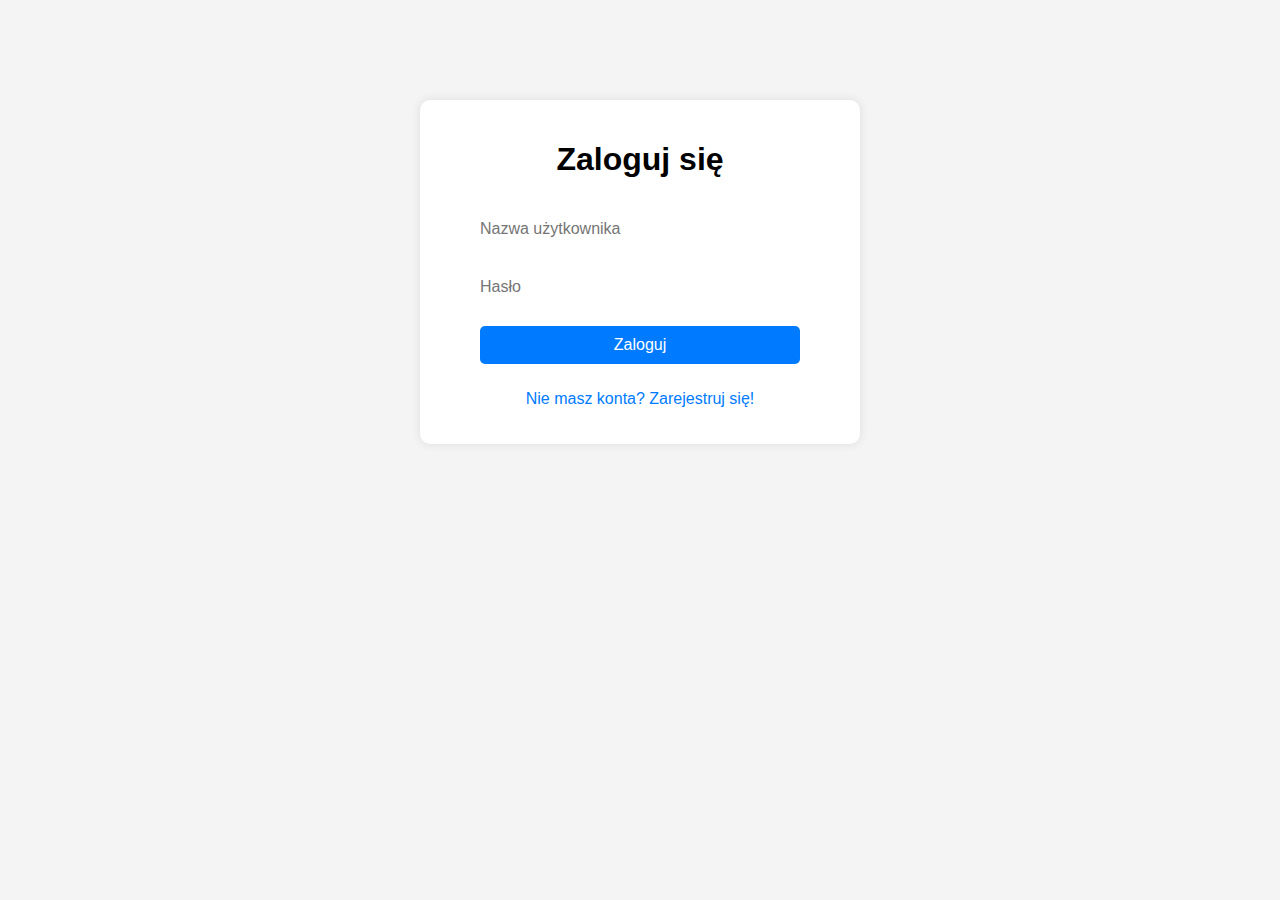
<file: index.html>
<!DOCTYPE html>
<html lang="pl">
<head>
    <meta charset="UTF-8">
    <meta name="viewport" content="width=device-width, initial-scale=1.0">
    <title>Logowanie i Rejestracja</title>
    <style>
        body {
            font-family: Arial, sans-serif;
            text-align: center;
            background: #f4f4f4;
            margin: 0;
            padding: 0;
        }
        .container {
            background: white;
            max-width: 400px;
            margin: 100px auto;
            padding: 20px;
            border-radius: 10px;
            box-shadow: 0 0 10px rgba(0, 0, 0, 0.1);
        }
        input, button {
            width: 80%;
            padding: 10px;
            margin: 10px;
            font-size: 16px;
            border: none;
            border-radius: 5px;
        }
        button {
            background: #007BFF;
            color: white;
            cursor: pointer;
        }
        button:hover {
            background: #0056b3;
        }
        .switch {
            cursor: pointer;
            color: #007BFF;
        }
    </style>
</head>
<body>
    <div class="container">
        <h1 id="form-title">Zaloguj się</h1>
        <input type="text" id="username" placeholder="Nazwa użytkownika" required>
        <input type="password" id="password" placeholder="Hasło" required>
        <button onclick="handleAuth()">Zaloguj</button>
        <p id="message"></p>
        <p class="switch" onclick="toggleForm()">Nie masz konta? Zarejestruj się!</p>
    </div>

    <script>
        const GITHUB_TOKEN = "TWÓJ_GITHUB_TOKEN"; // Wstaw swój token tutaj
        const REPO_OWNER = "TWÓJ_GITHUB_USERNAME"; // Wstaw swoją nazwę użytkownika GitHub
        const REPO_NAME = "NAZWA_REPO"; // Wstaw nazwę repozytorium
        const USERS_FILE = "users.json"; // Plik przechowujący dane użytkowników

        let isRegistering = false;

        function toggleForm() {
            isRegistering = !isRegistering;
            document.getElementById("form-title").innerText = isRegistering ? "Rejestracja" : "Zaloguj się";
            document.querySelector("button").innerText = isRegistering ? "Zarejestruj" : "Zaloguj";
            document.querySelector(".switch").innerText = isRegistering ? "Masz już konto? Zaloguj się!" : "Nie masz konta? Zarejestruj się!";
            document.getElementById("message").innerText = "";
        }

        async function fetchUsers() {
            const url = `https://api.github.com/repos/${REPO_OWNER}/${REPO_NAME}/contents/${USERS_FILE}`;
            const response = await fetch(url, {
                headers: {
                    Authorization: `Bearer ${GITHUB_TOKEN}`,
                    Accept: "application/vnd.github.v3+json"
                }
            });
            if (response.ok) {
                const data = await response.json();
                const content = atob(data.content); // Dekoduj z Base64
                return JSON.parse(content);
            }
            return {};
        }

        async function saveUsers(users) {
            const url = `https://api.github.com/repos/${REPO_OWNER}/${REPO_NAME}/contents/${USERS_FILE}`;
            const response = await fetch(url, {
                headers: {
                    Authorization: `Bearer ${GITHUB_TOKEN}`,
                    Accept: "application/vnd.github.v3+json"
                }
            });
            const data = await response.json();
            const sha = data.sha; // SHA pliku do aktualizacji

            const content = btoa(JSON.stringify(users)); // Zakoduj do Base64
            await fetch(url, {
                method: "PUT",
                headers: {
                    Authorization: `Bearer ${GITHUB_TOKEN}`,
                    Accept: "application/vnd.github.v3+json",
                    "Content-Type": "application/json"
                },
                body: JSON.stringify({
                    message: "Aktualizacja użytkowników",
                    content: content,
                    sha: sha
                })
            });
        }

        async function handleAuth() {
            let username = document.getElementById("username").value.trim();
            let password = document.getElementById("password").value.trim();
            if (!username || !password) {
                document.getElementById("message").innerText = "Wypełnij wszystkie pola!";
                return;
            }

            const users = await fetchUsers();

            if (isRegistering) {
                if (users[username]) {
                    document.getElementById("message").innerText = "Nazwa użytkownika jest już zajęta!";
                } else {
                    users[username] = password;
                    await saveUsers(users);
                    document.getElementById("message").innerText = "Rejestracja udana! Możesz się teraz zalogować.";
                    toggleForm();
                }
            } else {
                if (users[username] && users[username] === password) {
                    localStorage.setItem("loggedUser", username);
                    window.location.href = "notes.html";
                } else {
                    document.getElementById("message").innerText = "Nieprawidłowa nazwa użytkownika lub hasło!";
                }
            }
        }
    </script>
</body>
</html>
</file>
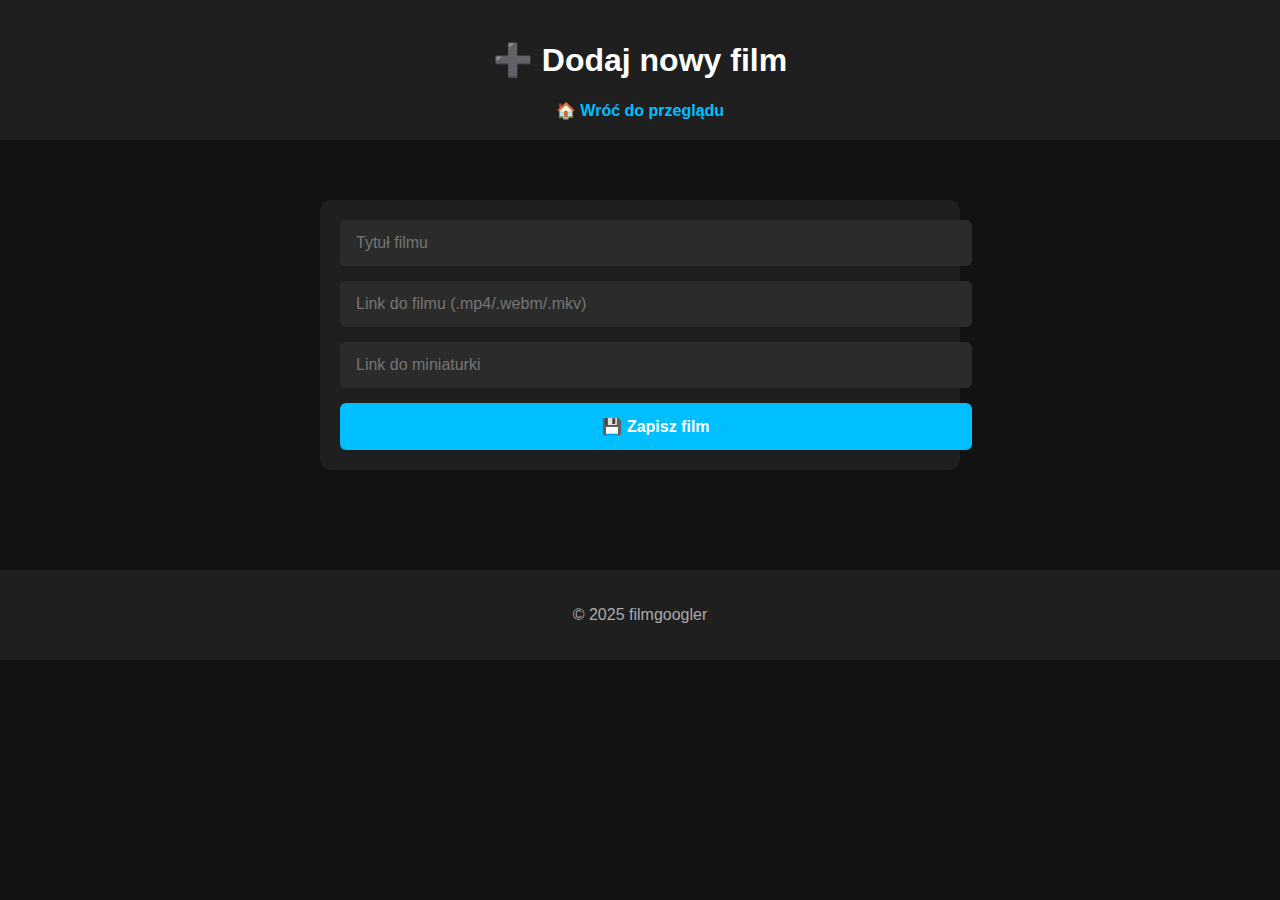
<file: dodaj.html>
<!DOCTYPE html>
<html lang="pl">
<head>
  <meta charset="UTF-8">
  <title>Dodaj film – filmgoogler</title>
  <link rel="stylesheet" href="style.css">
</head>
<body>
  <header>
    <h1>➕ Dodaj nowy film</h1>
    <nav>
      <a href="index.html">🏠 Wróć do przeglądu</a>
    </nav>
  </header>

  <main>
    <form id="addMovieForm">
      <input type="text" id="title" placeholder="Tytuł filmu" required>
      <input type="url" id="videoUrl" placeholder="Link do filmu (.mp4/.webm/.mkv)" required>
      <input type="url" id="thumbnailUrl" placeholder="Link do miniaturki" required>
      <button type="submit">💾 Zapisz film</button>
    </form>
  </main>

  <footer>
    <p>© 2025 filmgoogler</p>
  </footer>

<script>
  document.getElementById("addMovieForm").addEventListener("submit", function (e) {
    e.preventDefault();

    const title = document.getElementById("title").value.trim();
    const videoUrl = document.getElementById("videoUrl").value.trim();
    const thumbnailUrl = document.getElementById("thumbnailUrl").value.trim();

    if (!title || !videoUrl || !thumbnailUrl) {
      alert("Wypełnij wszystkie pola!");
      return;
    }

    let movies = [];

    try {
      const stored = localStorage.getItem("movies");
      movies = stored ? JSON.parse(stored) : [];
    } catch (err) {
      console.error("Błąd odczytu localStorage:", err);
      movies = [];
    }

    movies.push({ title, videoUrl, thumbnailUrl });

    try {
      localStorage.setItem("movies", JSON.stringify(movies));
      alert("✅ Film dodany!");
      window.location.href = "index.html"; // przekierowanie
    } catch (err) {
      console.error("Błąd zapisu localStorage:", err);
      alert("❌ Nie udało się zapisać filmu.");
    }
  });
</script>

</body>
</html>
</file>
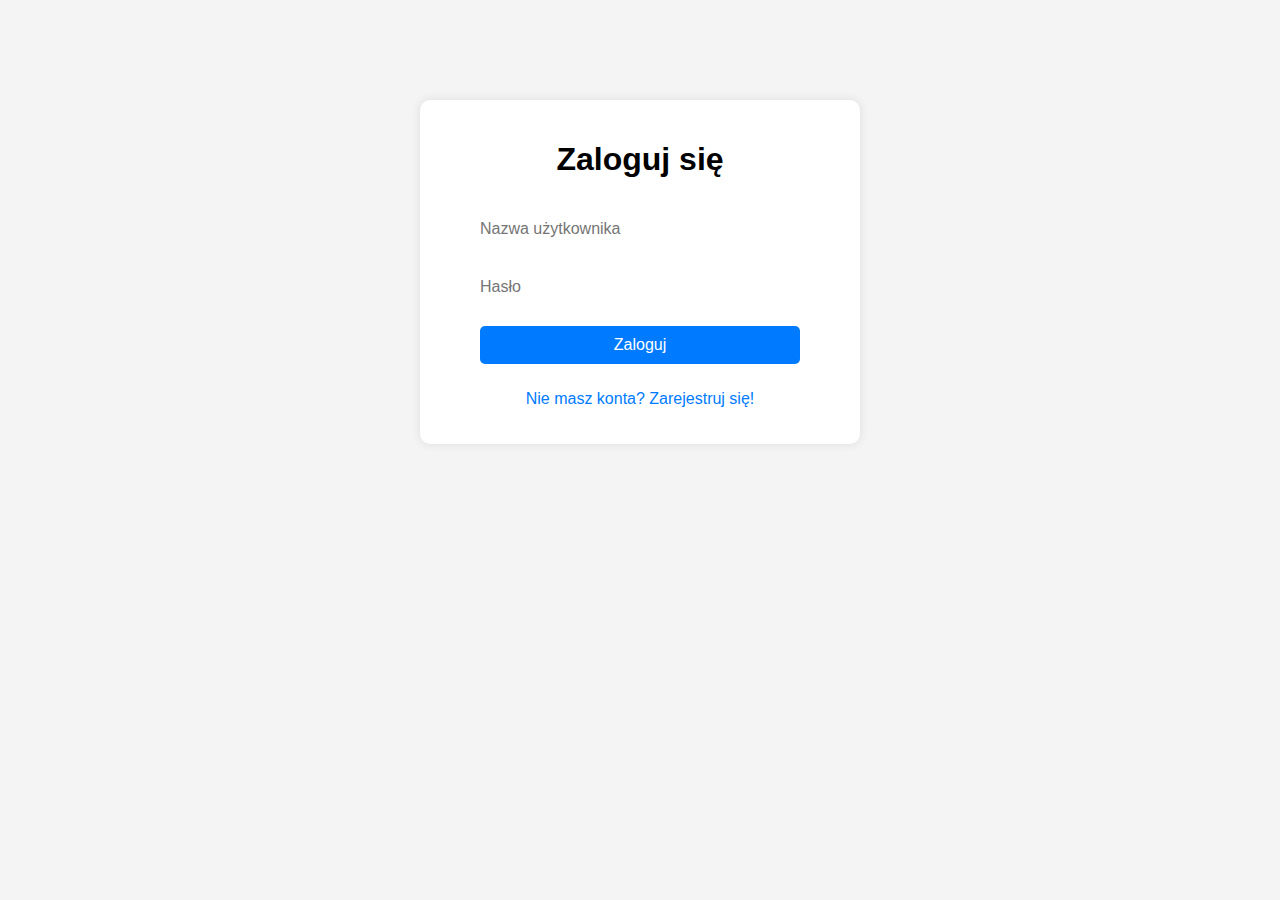
<file: notes.html>
<!DOCTYPE html>
<html lang="pl">
<head>
    <meta charset="UTF-8">
    <meta name="viewport" content="width=device-width, initial-scale=1.0">
    <title>Notatki</title>
    <style>
        /* ... (stylowanie pozostaje bez zmian) ... */
    </style>
</head>
<body onload="loadData()">
    <div class="container">
        <h1>Twoje Notatki</h1>
        <button onclick="toggleTheme()">Przełącz tryb ciemny/jasny</button>
        <button onclick="logout()">Wyloguj</button>
        
        <input type="text" id="title" placeholder="Tytuł notatki">
        <textarea id="content" rows="5" placeholder="Treść notatki"></textarea>
        <button onclick="addNote()">Dodaj Notatkę</button>

        <h2>Lista Notatek</h2>
        <div id="notes-container"></div>
    </div>

    <script>
        const GITHUB_TOKEN = "TWÓJ_GITHUB_TOKEN"; // Wstaw swój token tutaj
        const REPO_OWNER = "TWÓJ_GITHUB_USERNAME"; // Wstaw swoją nazwę użytkownika GitHub
        const REPO_NAME = "NAZWA_REPO"; // Wstaw nazwę repozytorium
        const NOTES_FILE = "notes.json"; // Plik przechowujący notatki

        let user = localStorage.getItem("loggedUser");
        if (!user) window.location.href = "index.html";

        async function fetchNotes() {
            const url = `https://api.github.com/repos/${REPO_OWNER}/${REPO_NAME}/contents/${NOTES_FILE}`;
            const response = await fetch(url, {
                headers: {
                    Authorization: `Bearer ${GITHUB_TOKEN}`,
                    Accept: "application/vnd.github.v3+json"
                }
            });
            if (response.ok) {
                const data = await response.json();
                const content = atob(data.content); // Dekoduj z Base64
                return JSON.parse(content);
            }
            return [];
        }

        async function saveNotes(notes) {
            const url = `https://api.github.com/repos/${REPO_OWNER}/${REPO_NAME}/contents/${NOTES_FILE}`;
            const response = await fetch(url, {
                headers: {
                    Authorization: `Bearer ${GITHUB_TOKEN}`,
                    Accept: "application/vnd.github.v3+json"
                }
            });
            const data = await response.json();
            const sha = data.sha; // SHA pliku do aktualizacji

            const content = btoa(JSON.stringify(notes)); // Zakoduj do Base64
            await fetch(url, {
                method: "PUT",
                headers: {
                    Authorization: `Bearer ${GITHUB_TOKEN}`,
                    Accept: "application/vnd.github.v3+json",
                    "Content-Type": "application/json"
                },
                body: JSON.stringify({
                    message: "Aktualizacja notatek",
                    content: content,
                    sha: sha
                })
            });
        }

        async function addNote() {
            let title = document.getElementById("title").value.trim();
            let content = document.getElementById("content").value.trim();
            if (title && content) {
                const notes = await fetchNotes();
                notes.push({ userId: user, title, content });
                await saveNotes(notes);
                displayNotes();
                document.getElementById("title").value = "";
                document.getElementById("content").value = "";
            } else {
                alert("Wpisz tytuł i treść notatki!");
            }
        }

        async function displayNotes() {
            const notesContainer = document.getElementById("notes-container");
            notesContainer.innerHTML = "";
            const notes = await fetchNotes();
            notes.filter(note => note.userId === user).forEach((note, index) => {
                const div = document.createElement("div");
                div.classList.add("note");
                div.innerHTML = `<strong>${note.title}</strong>`;
                div.onclick = () => alert(note.content);

                const deleteBtn = document.createElement("button");
                deleteBtn.innerText = "Usuń";
                deleteBtn.classList.add("delete-btn");
                deleteBtn.onclick = async (event) => {
                    event.stopPropagation();
                    const notes = await fetchNotes();
                    notes.splice(index, 1);
                    await saveNotes(notes);
                    displayNotes();
                };

                div.appendChild(deleteBtn);
                notesContainer.appendChild(div);
            });
        }

        async function loadData() {
            displayNotes();
        }

        function logout() {
            localStorage.removeItem("loggedUser");
            window.location.href = "index.html";
        }
    </script>
</body>
</html>
</file>
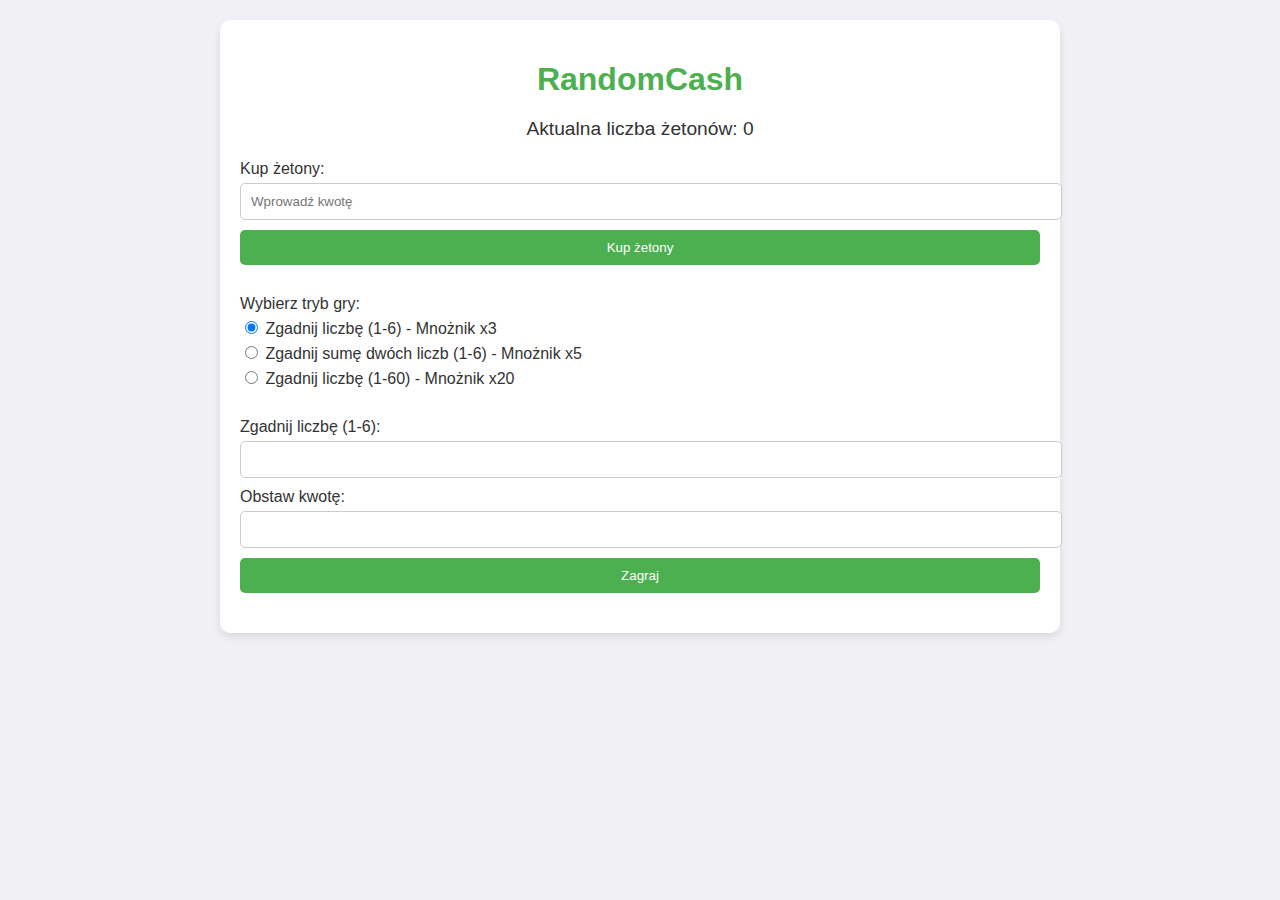
<file: xd.html>
<!DOCTYPE html>
<html lang="pl">
<head>
    <meta charset="UTF-8">
    <meta name="viewport" content="width=device-width, initial-scale=1.0">
    <title>RandomCash</title>
    <style>
        body {
            font-family: Arial, sans-serif;
            background-color: #f0f0f5;
            color: #333;
            margin: 0;
            padding: 20px;
        }

        h1 {
            text-align: center;
            color: #4CAF50;
            margin-bottom: 20px;
        }

        .container {
            max-width: 800px;
            margin: 0 auto;
            padding: 20px;
            background-color: white;
            box-shadow: 0 4px 8px rgba(0, 0, 0, 0.1);
            border-radius: 10px;
        }

        .token-counter {
            font-size: 1.2em;
            margin-bottom: 20px;
            text-align: center;
        }

        .bet-section, .game-mode-section {
            margin-bottom: 30px;
        }

        label {
            display: block;
            margin-bottom: 5px;
        }

        input[type="number"], select {
            width: 100%;
            padding: 10px;
            margin-bottom: 10px;
            border: 1px solid #ccc;
            border-radius: 5px;
        }

        button {
            width: 100%;
            padding: 10px;
            background-color: #4CAF50;
            color: white;
            border: none;
            border-radius: 5px;
            cursor: pointer;
        }

        button:hover {
            background-color: #45a049;
        }

        .result {
            font-size: 1.1em;
            font-weight: bold;
            margin-top: 20px;
            text-align: center;
        }

        #randomNumber, #sumResult, #highRandomNumber {
            font-size: 2em;
            font-weight: bold;
            margin-top: 20px;
            text-align: center;
            color: #333;
        }

        .mode-description {
            margin-bottom: 20px;
            text-align: center;
            color: #555;
        }

        /* Motywy */
        .theme-dark {
            background-color: #333;
            color: #f0f0f0;
        }

        .theme-light {
            background-color: #f0f0f5;
            color: #333;
        }
    </style>
</head>
<body>
    <div class="container">
        <h1>RandomCash</h1>

        <div class="token-counter">Aktualna liczba żetonów: <span id="tokenCount">0</span></div>

        <!-- Sekcja zakupu żetonów -->
        <div class="bet-section">
            <form id="tokenPurchaseForm">
                <label for="amount">Kup żetony:</label>
                <input type="number" id="amount" min="1" placeholder="Wprowadź kwotę">
                <button type="submit">Kup żetony</button>
            </form>
        </div>

        <!-- Sekcja wyboru trybu gry -->
        <div class="game-mode-section">
            <label>Wybierz tryb gry:</label>
            <div>
                <label><input type="radio" name="gameMode" value="single" checked> Zgadnij liczbę (1-6) - Mnożnik x3</label>
                <label><input type="radio" name="gameMode" value="sum"> Zgadnij sumę dwóch liczb (1-6) - Mnożnik x5</label>
                <label><input type="radio" name="gameMode" value="high"> Zgadnij liczbę (1-60) - Mnożnik x20</label>
            </div>
        </div>

        <!-- Gra: Zgadnij liczbę (1-6) -->
        <div id="numberGuessing" class="game-mode">
            <form id="numberGuessingForm">
                <label for="guessNumber">Zgadnij liczbę (1-6):</label>
                <input type="number" id="guessNumber" min="1" max="6">
                <label for="betAmount">Obstaw kwotę:</label>
                <input type="number" id="betAmount" min="1">
                <button type="submit">Zagraj</button>
            </form>
            <div id="randomNumber"></div>
            <div class="result" id="gameResult"></div>
        </div>

        <!-- Gra: Zgadnij sumę (1-6) -->
        <div id="sumGuessing" class="game-mode" style="display:none;">
            <form id="sumGuessingForm">
                <label for="guessSum">Zgadnij sumę dwóch liczb (2-12):</label>
                <input type="number" id="guessSum" min="2" max="12">
                <label for="betAmountSum">Obstaw kwotę:</label>
                <input type="number" id="betAmountSum" min="1">
                <button type="submit">Zagraj</button>
            </form>
            <div id="sumResult"></div>
            <div class="result" id="sumGameResult"></div>
        </div>

        <!-- Gra: Zgadnij liczbę (1-60) -->
        <div id="highNumberGuessing" class="game-mode" style="display:none;">
            <form id="highNumberGuessingForm">
                <label for="guessHighNumber">Zgadnij liczbę (1-60):</label>
                <input type="number" id="guessHighNumber" min="1" max="60">
                <label for="betAmountHigh">Obstaw kwotę:</label>
                <input type="number" id="betAmountHigh" min="1">
                <button type="submit">Zagraj</button>
            </form>
            <div id="highRandomNumber"></div>
            <div class="result" id="highGameResult"></div>
        </div>
    </div>

    <script>
        let totalTokens = 0;
        let isDrawing = false;

        // Funkcja do aktualizacji licznika żetonów
        function updateTokenCounter() {
            document.getElementById('tokenCount').textContent = totalTokens;
        }

        // Obsługa zakupu żetonów
        document.getElementById('tokenPurchaseForm').addEventListener('submit', function(event) {
            event.preventDefault();
            const amount = parseInt(document.getElementById('amount').value);
            totalTokens += amount;
            updateTokenCounter();
            this.reset();
        });

        // Funkcja do animacji losowania liczby
        function animateRandomNumber(callback) {
            const randomNumberElement = document.getElementById('randomNumber');
            let count = 0;
            const interval = setInterval(() => {
                const randomNum = Math.floor(Math.random() * 6) + 1;
                randomNumberElement.textContent = randomNum;
                randomNumberElement.style.color = getRandomColor();
                count++;
                if (count === 15) {
                    clearInterval(interval);
                    const finalNumber = Math.floor(Math.random() * 6) + 1;
                    randomNumberElement.textContent = finalNumber;
                    callback(finalNumber);
                }
            }, 200);
        }

        // Funkcja do animacji sumy
        function animateSum(callback) {
            const sumResultElement = document.getElementById('sumResult');
            let count = 0;
            const interval = setInterval(() => {
                const randomNum1 = Math.floor(Math.random() * 6) + 1;
                const randomNum2 = Math.floor(Math.random() * 6) + 1;
                const sum = randomNum1 + randomNum2;
                sumResultElement.textContent = sum;
                count++;
                if (count === 15) {
                    clearInterval(interval);
                    const finalSum = randomNum1 + randomNum2;
                    sumResultElement.textContent = finalSum;
                    callback(finalSum);
                }
            }, 200);
        }

        // Losowanie liczby 1-60
        function animateHighRandomNumber(callback) {
            const highRandomNumberElement = document.getElementById('highRandomNumber');
            let count = 0;
            const interval = setInterval(() => {
                const randomNum = Math.floor(Math.random() * 60) + 1;
                highRandomNumberElement.textContent = randomNum;
                count++;
                if (count === 15) {
                    clearInterval(interval);
                    const finalHighNumber = Math.floor(Math.random() * 60) + 1;
                    highRandomNumberElement.textContent = finalHighNumber;
                    callback(finalHighNumber);
                }
            }, 200);
        }

        // Funkcja do losowania koloru
        function getRandomColor() {
            const letters = '0123456789ABCDEF';
            let color = '#';
            for (let i = 0; i < 6; i++) {
                color += letters[Math.floor(Math.random() * 16)];
            }
            return color;
        }

        // Obsługa gry "Zgadnij liczbę"
        document.getElementById('numberGuessingForm').addEventListener('submit', function(event) {
            event.preventDefault();
            if (isDrawing) return;  // Zablokuj możliwość dalszej gry podczas losowania
            isDrawing = true;

            const guessNumber = parseInt(document.getElementById('guessNumber').value);
            const betAmount = parseInt(document.getElementById('betAmount').value);

            if (betAmount > totalTokens) {
                alert("Nie masz wystarczającej liczby żetonów!");
                isDrawing = false;
                return;
            }

            totalTokens -= betAmount;
            updateTokenCounter();

            animateRandomNumber(finalNumber => {
                let winnings = 0;
                if (guessNumber === finalNumber) {
                    winnings = betAmount * 3;  // Mnożnik x3
                    totalTokens += winnings;
                    document.getElementById('gameResult').textContent = `Brawo! Zgadłeś! Liczba to ${finalNumber}. Zyskujesz ${winnings} żetonów!`;
                } else {
                    document.getElementById('gameResult').textContent = `Niestety, nie zgadłeś. Liczba to ${finalNumber}. Tracisz ${betAmount} żetonów!`;
                }
                updateTokenCounter();
                isDrawing = false;
                document.getElementById('numberGuessingForm').reset();
            });
        });

        // Obsługa gry "Zgadnij sumę"
        document.getElementById('sumGuessingForm').addEventListener('submit', function(event) {
            event.preventDefault();
            if (isDrawing) return;
            isDrawing = true;

            const guessSum = parseInt(document.getElementById('guessSum').value);
            const betAmountSum = parseInt(document.getElementById('betAmountSum').value);

            if (betAmountSum > totalTokens) {
                alert("Nie masz wystarczającej liczby żetonów!");
                isDrawing = false;
                return;
            }

            totalTokens -= betAmountSum;
            updateTokenCounter();

            animateSum(finalSum => {
                let winnings = 0;
                if (guessSum === finalSum) {
                    winnings = betAmountSum * 5;  // Mnożnik x5
                    totalTokens += winnings;
                    document.getElementById('sumGameResult').textContent = `Brawo! Zgadłeś! Suma to ${finalSum}. Zyskujesz ${winnings} żetonów!`;
                } else {
                    document.getElementById('sumGameResult').textContent = `Niestety, nie zgadłeś. Suma to ${finalSum}. Tracisz ${betAmountSum} żetonów!`;
                }
                updateTokenCounter();
                isDrawing = false;
                document.getElementById('sumGuessingForm').reset();
            });
        });

        // Obsługa gry "Zgadnij liczbę 1-60"
        document.getElementById('highNumberGuessingForm').addEventListener('submit', function(event) {
            event.preventDefault();
            if (isDrawing) return;
            isDrawing = true;

            const guessHighNumber = parseInt(document.getElementById('guessHighNumber').value);
            const betAmountHigh = parseInt(document.getElementById('betAmountHigh').value);

            if (betAmountHigh > totalTokens) {
                alert("Nie masz wystarczającej liczby żetonów!");
                isDrawing = false;
                return;
            }

            totalTokens -= betAmountHigh;
            updateTokenCounter();

            animateHighRandomNumber(finalHighNumber => {
                let winnings = 0;
                if (guessHighNumber === finalHighNumber) {
                    winnings = betAmountHigh * 20;  // Mnożnik x20
                    totalTokens += winnings;
                    document.getElementById('highGameResult').textContent = `Brawo! Zgadłeś! Liczba to ${finalHighNumber}. Zyskujesz ${winnings} żetonów!`;
                } else {
                    document.getElementById('highGameResult').textContent = `Niestety, nie zgadłeś. Liczba to ${finalHighNumber}. Tracisz ${betAmountHigh} żetonów!`;
                }
                updateTokenCounter();
                isDrawing = false;
                document.getElementById('highNumberGuessingForm').reset();
            });
        });

        // Obsługa zmiany trybu gry
        const gameModeRadios = document.querySelectorAll('input[name="gameMode"]');
        gameModeRadios.forEach(radio => {
            radio.addEventListener('change', function() {
                document.getElementById('numberGuessing').style.display = this.value === 'single' ? 'block' : 'none';
                document.getElementById('sumGuessing').style.display = this.value === 'sum' ? 'block' : 'none';
                document.getElementById('highNumberGuessing').style.display = this.value === 'high' ? 'block' : 'none';
            });
        });
    </script>
</body>
</html>
</file>
<file: style.css>
body {
  margin: 0;
  font-family: Arial, sans-serif;
  background-color: #121212;
  color: #fff;
}

header {
  background-color: #1f1f1f;
  padding: 20px;
  text-align: center;
}

form {
  max-width: 800px;
  margin: auto;
  display: flex;
  flex-wrap: wrap;
  gap: 10px;
  justify-content: center;
}

input, button {
  padding: 10px;
  font-size: 14px;
  border: none;
  border-radius: 5px;
}

button {
  background-color: #00bfff;
  color: white;
  cursor: pointer;
}

main {
  padding: 20px;
}

.gallery {
  display: grid;
  grid-template-columns: repeat(auto-fit, minmax(250px, 1fr));
  gap: 20px;
  max-width: 1200px;
  margin: auto;
}

.card {
  background-color: #1f1f1f;
  border-radius: 10px;
  overflow: hidden;
  box-shadow: 0 2px 10px rgba(0,0,0,0.5);
  transition: transform 0.2s;
}

.card:hover {
  transform: scale(1.02);
}

.card img {
  width: 100%;
  height: 160px;
  object-fit: cover;
}

.card-body {
  padding: 10px;
}

.card-body h3 {
  margin: 0 0 10px;
  font-size: 16px;
}

.card-body button {
  margin-right: 5px;
}

.player-container {
  display: none;
  justify-content: center;
  align-items: center;
  padding: 20px;
  background-color: rgba(0,0,0,0.8);
  position: fixed;
  inset: 0;
  z-index: 1000;
}

.player-box {
  background-color: #222;
  padding: 20px;
  border-radius: 10px;
  text-align: center;
}

video {
  width: 100%;
  max-width: 800px;
  border: 2px solid white;
  border-radius: 10px;
  margin: 10px 0;
}
nav {
  margin-top: 10px;
}

nav a {
  color: #00bfff;
  text-decoration: none;
  font-weight: bold;
}

footer {
  text-align: center;
  padding: 20px;
  background-color: #1f1f1f;
  color: #aaa;
  margin-top: 40px;
}
form {
  max-width: 600px;
  margin: 40px auto;
  display: flex;
  flex-direction: column;
  gap: 15px;
  padding: 20px;
  background-color: #1f1f1f;
  border-radius: 10px;
}

form input {
  padding: 14px 16px;
  font-size: 16px;
  border: none;
  border-radius: 6px;
  width: 100%;
  background-color: #2b2b2b;
  color: white;
}

form button {
  padding: 14px;
  font-size: 16px;
  background-color: #00bfff;
  border: none;
  border-radius: 6px;
  color: white;
  cursor: pointer;
  font-weight: bold;
}

form button:hover {
  background-color: #009acd;
}
</file>
